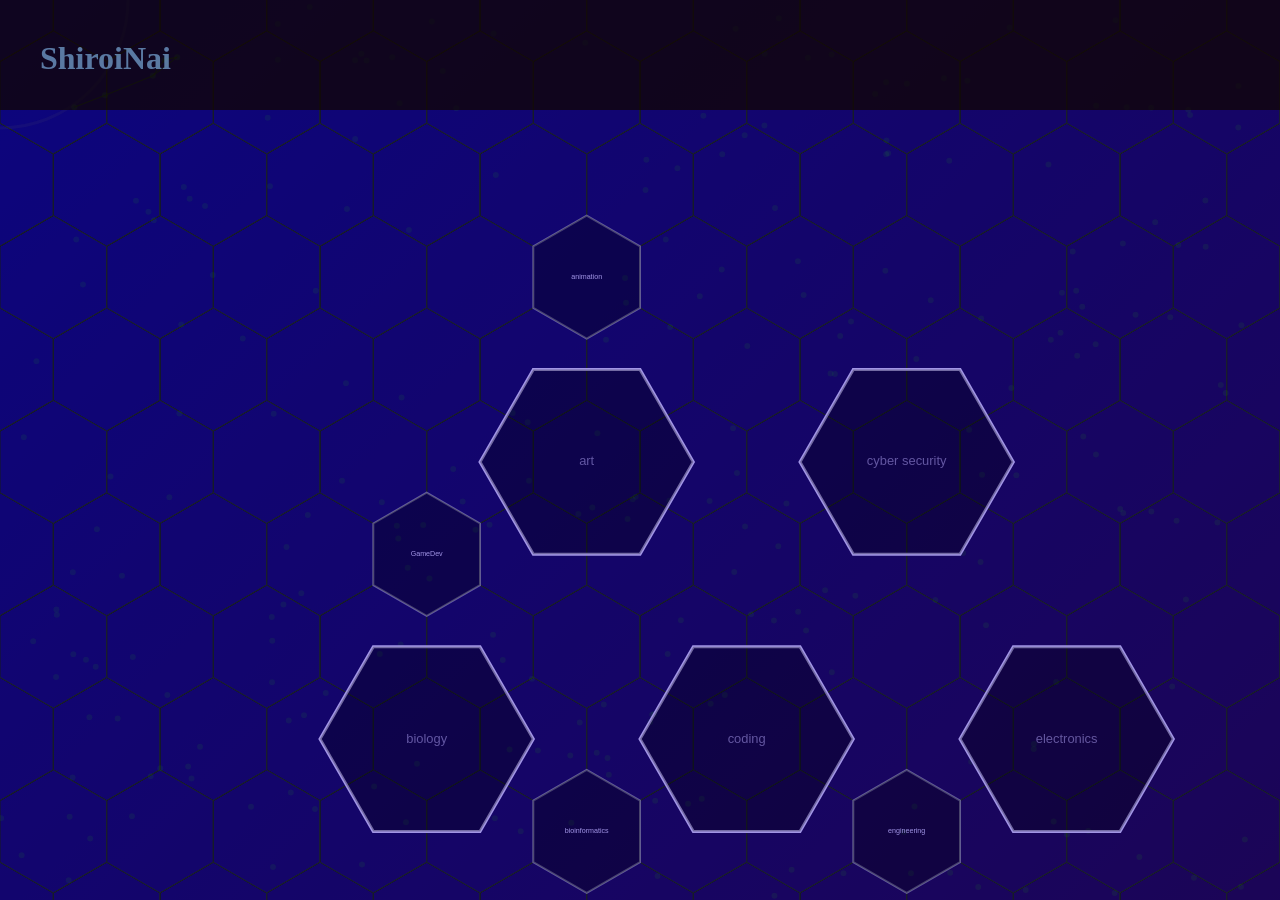
<file: index.html>
<!DOCTYPE html>
<html lang="en">
<head>
    <meta charset="UTF-8">
    <meta name="viewport" content="width=device-width, initial-scale=1.0">
    <title>ShiroiNai</title>
    <link rel="stylesheet" href="background.css">
    <link rel="stylesheet" href="main.css">
</head>
<body>
    <header>
        <h1 class="headerTitle">ShiroiNai</h1>
    </header>
    <canvas class="canvas" id="bg_canvas"></canvas>
    <canvas class="canvas" id="canvas"></canvas>
    <script src="main.js"></script>
</body>
</html>
</file>
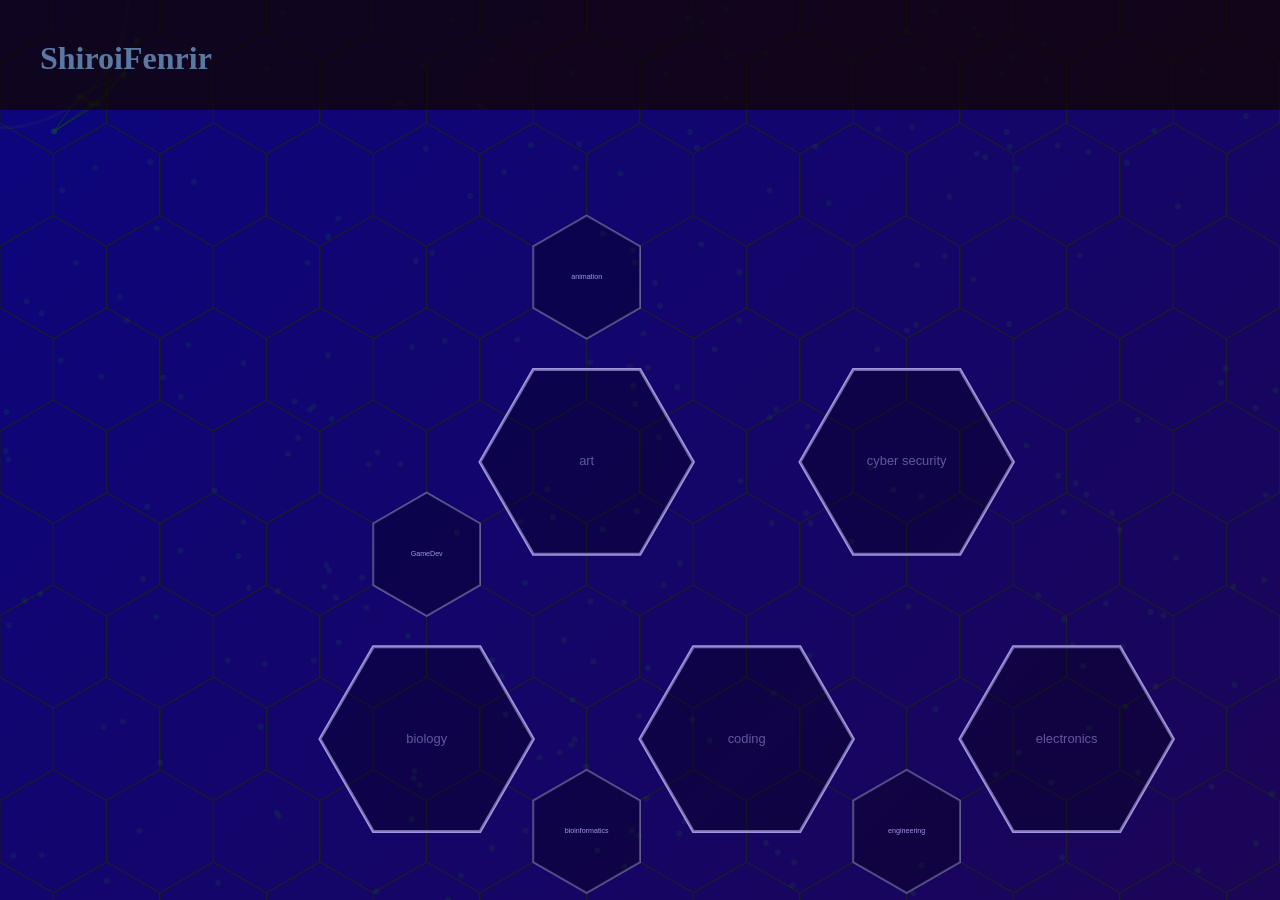
<file: main.html>
<!DOCTYPE html>
<html lang="en">
<head>
    <meta charset="UTF-8">
    <meta name="viewport" content="width=device-width, initial-scale=1.0">
    <title>Document</title>
    <link rel="stylesheet" href="background.css">
    <link rel="stylesheet" href="main.css">
</head>
<body>
    <header>
        <h1 class="headerTitle">ShiroiFenrir</h1>
    </header>
    <canvas class="canvas" id="bg_canvas"></canvas>
    <canvas class="canvas" id="canvas"></canvas>
    <script src="main.js"></script>
</body>
</html>
</file>
<file: background.css>
body {
    background: linear-gradient(135deg, #0f00dd, #650000, #5900ec);
    background-size: 600% 600%;

    animation: AnimationName 10s ease infinite;
}

@keyframes AnimationName {
    0%{background-position:0% 86%}
    50%{background-position:100% 15%}
    100%{background-position:0% 86%}
}
</file>
<file: main.css>
* {
    margin: 0;
    padding: 0;
    box-sizing: border-box;
}

html, body {
    min-height: 100vh;
}

.canvas {
    width: 100%;
    height: 100%;
    position: absolute;
    left: 0;
    top: 0;
    z-index: 1;
}

.headerTitle{
    font-family: "Neue Montreal";
    position: absolute;
    top: 40px;
    left: 40px;
}

header{
position: absolute;
    top: 0px;
    left: 0px;
    width: 100%;
    height: 110px;
    color: rgba(143, 203, 255, 0.589);
    background-color: rgba(17, 6, 0, 0.747);
    z-index: 100;
}
</file>
